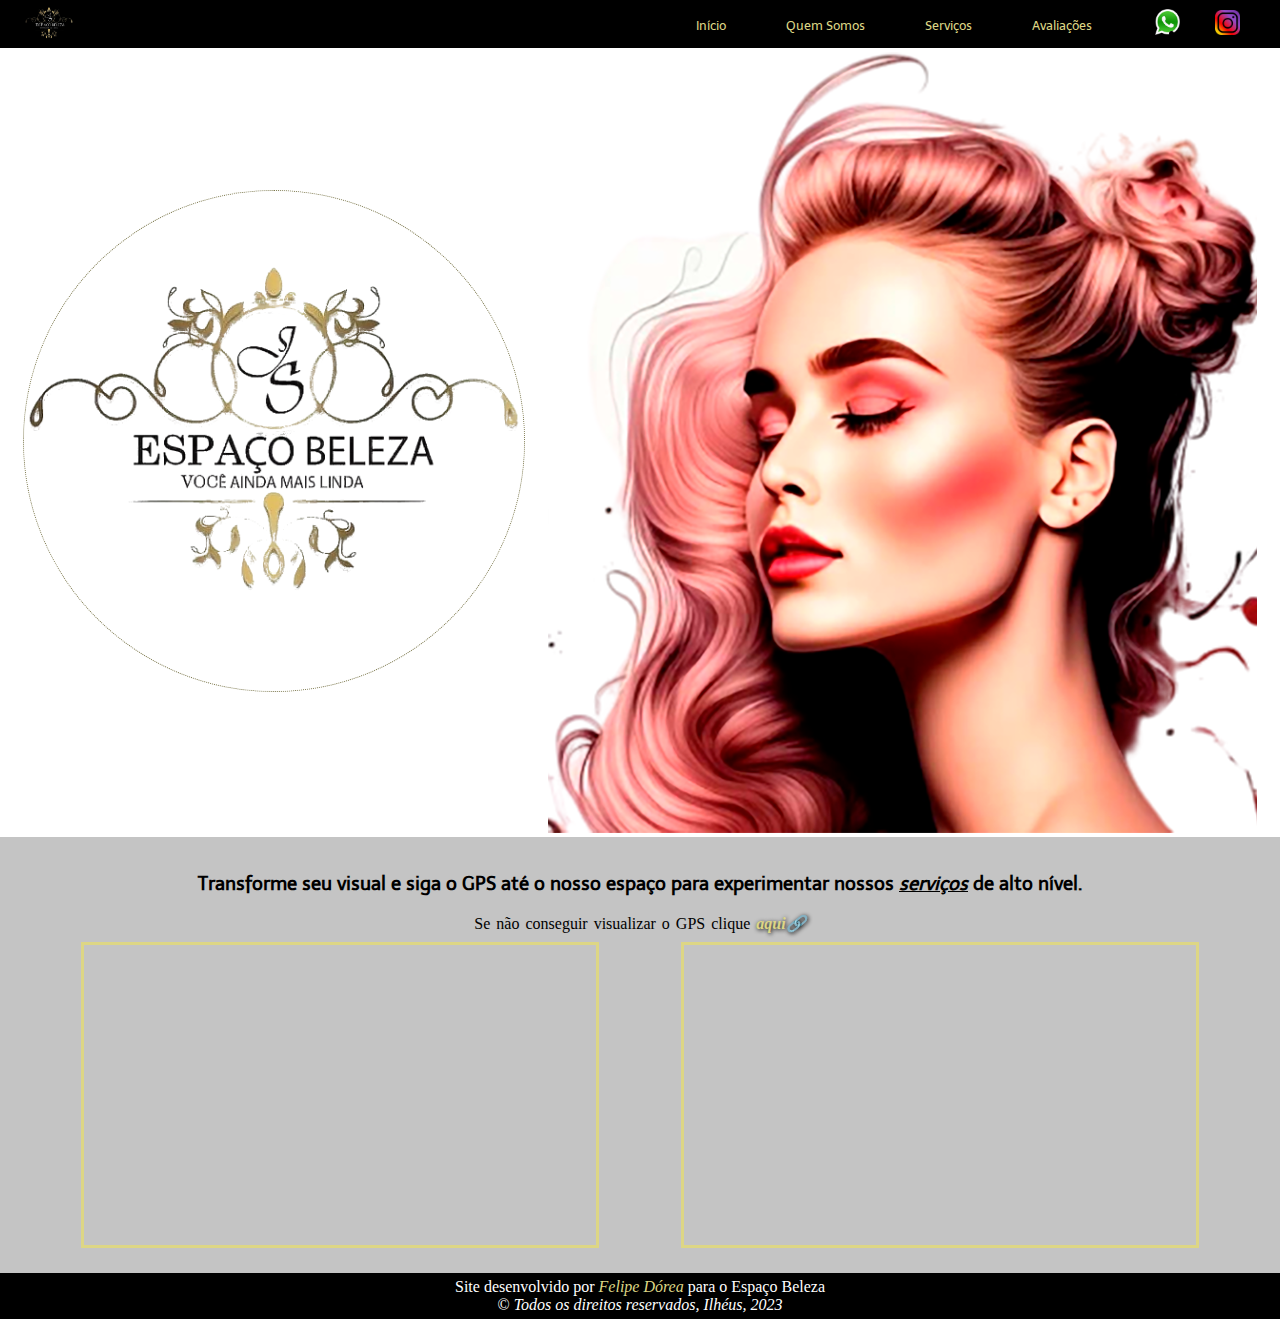
<file: index.html>
<!DOCTYPE html>
<html lang="pt-br">
<head>
    <meta charset="UTF-8">
    <meta http-equiv="X-UA-Compatible" content="IE=edge">
    <meta name="viewport" content="width=device-width, initial-scale=1.0">
    <title>Espaço Beleza - Início</title>
    <link rel="stylesheet" href="../estilo/pag-inicial.css">
    <link rel="shortcut icon" href="../favicon/favicon-16x16.png" type="image/x-icon">
</head>
<body>
        <header>
       <nav class="barra-nav">
            <img src="../imagens/tema-escuro-hd.png" alt="...">
            <ul>
                <a href="index.html" target="_self">
                    <li class="naveg">Início</li>
                </a>
                <a href="paginas/quem-somos.html">
                    <li class="naveg">Quem Somos</li>
                </a>
                <a href="paginas/servicos.html">
                    <li class="naveg">Serviços</li>
                </a>
                <a href="paginas/avaliacoes.html">
                    <li class="naveg">Avaliações</li>
                </a>
                <li class="redes">
                    <a href="#"><img src="../imagens/whatsapp.png" , alt="whatsapp"></a>
                </li>
                <li class="redes"><a href="https://www.instagram.com/espacobeleza.ilheus/" target="_blank"><img src="../imagens/instagram.png" alt="instagram"></a></li>
            </ul>
        </nav>
    </header>
    <main>
        <picture>
            <source media="(max-width: 600px)" srcset="../imagens/tema-claro-sem-fundo-128px.png">
            <source media="(max-width: 900px)" srcset="../imagens/tema-claro-sem-fundo-320px.png">
            <img class="logo-meio" src="../imagens/tema-claro-sem-fundo.png" alt="logo">
        </picture>
        <picture>
            <source media="(max-width: 700px)" srcset="../imagens/fundo-mulher-128px.png">
            <source media="(max-width: 1000px)" srcset="../imagens/fundo-mulher-320px.png">
            <source media="(max-width: 1200px)" srcset="../imagens/fundo-mulher-500px.png">
            <img id="mulher" src="../imagens/fundo-mulher-G.png" alt="mulher-meio">
        </picture>
        </main>
        <aside>
            <div>
                <h3>Transforme seu visual e siga o GPS até o nosso espaço para experimentar nossos <i><u><a id="servicos-gps" href="paginas/servicos.html">serviços</a></u></i> de alto nível.</h3>
                <p>Se não conseguir visualizar o GPS clique <a id="link-gps" href="https://goo.gl/maps/4JHqNV137KsHHDXAA" target="_blank"><i>aqui&#x1F517;</i></a></p>
            </div>
            <div class="iframe-gps">
                <iframe src="https://www.google.com/maps/embed?pb=!4v1673740522791!6m8!1m7!1sFMsJqMzgHg4YrqymwiZQ2w!2m2!1d-14.79746824753851!2d-39.03423133938325!3f323.58278840370446!4f-10.704280639471065!5f0.7820865974627469" width="40%" height="300" style="border:3px solid #ddd685;" allowfullscreen="" loading="lazy" referrerpolicy="no-referrer-when-downgrade"></iframe>
                <iframe src="https://www.google.com/maps/embed?pb=!1m18!1m12!1m3!1d7950687.638710401!2d-41.959936790399524!3d-13.339593319715364!2m3!1f0!2f0!3f0!3m2!1i1024!2i768!4f13.1!3m3!1m2!1s0x7390bbd08285865%3A0xc422ed1fccdaa6c4!2sEspa%C3%A7o%20Beleza!5e0!3m2!1spt-BR!2sbr!4v1673737929612!5m2!1spt-BR!2sbr" width="40%" height="300" style="border:3px solid #ddd685;" allowfullscreen="" loading="lazy" referrerpolicy="no-referrer-when-downgrade"></iframe>
            </div>
        </aside>
        <footer>
            <p>Site desenvolvido por <i style="color: #ddd685;">Felipe Dórea</i> para o Espaço Beleza</p>
            <p>&copy; <i>Todos os direitos reservados, Ilhéus, 2023</i></p>
        </footer>
        </body>
        </html>
</file>
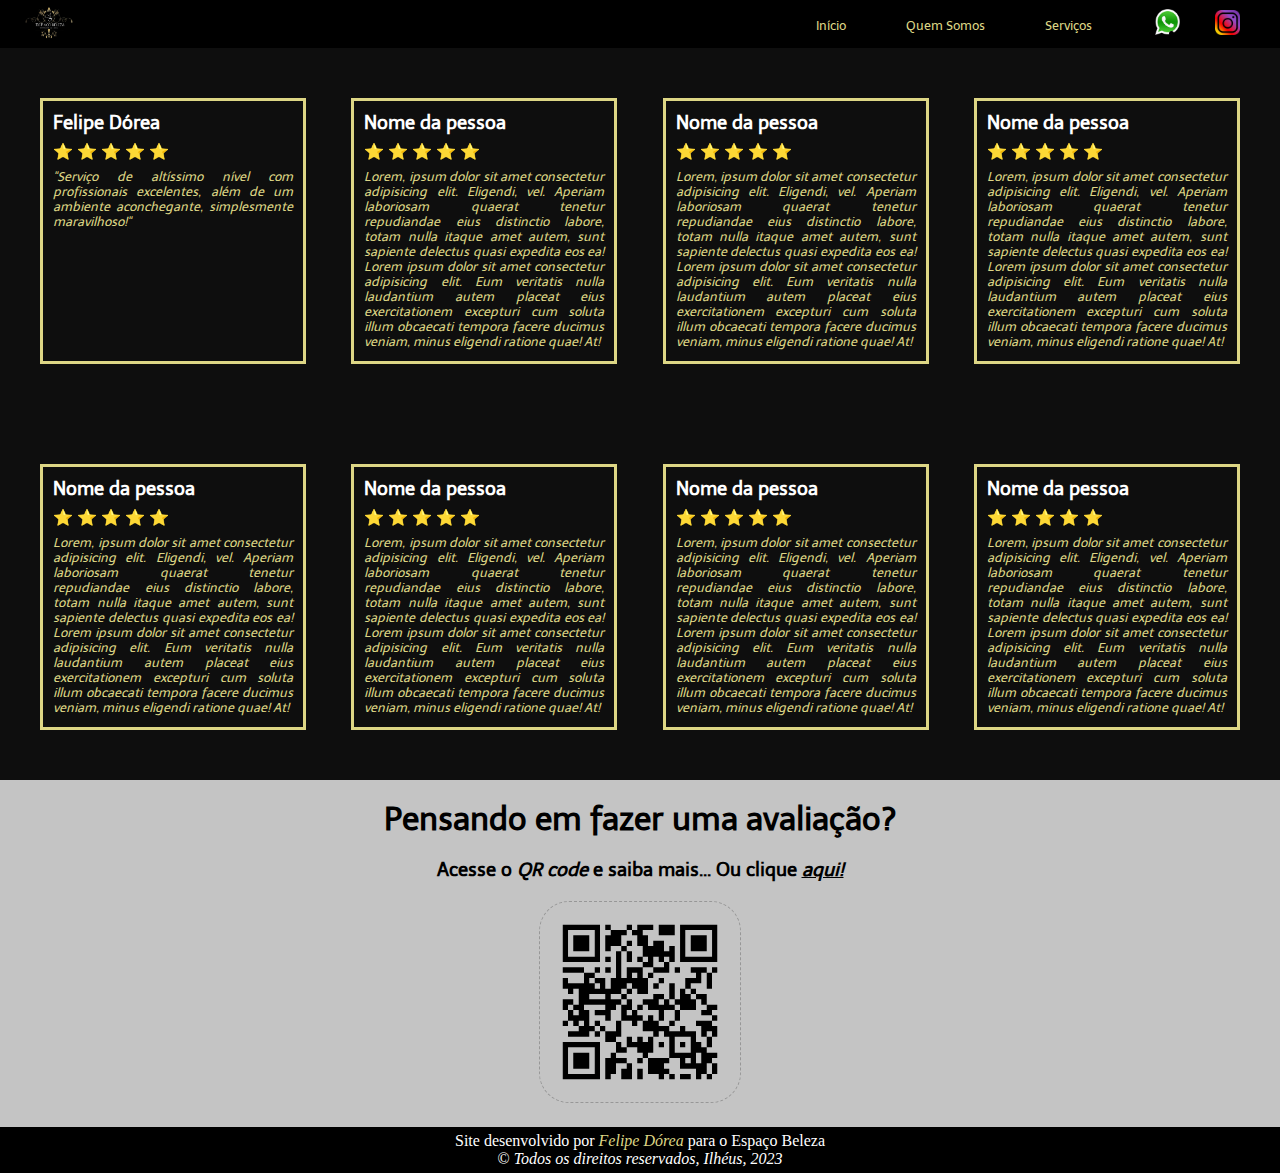
<file: paginas/avaliacoes.html>
<!DOCTYPE html>
<html lang="pt-br">
<head>
    <meta charset="UTF-8">
    <meta http-equiv="X-UA-Compatible" content="IE=edge">
    <meta name="viewport" content="width=device-width, initial-scale=1.0">
    <title>Espaço Beleza - Avaliações</title>
    <link rel="stylesheet" href="../estilo/avaliacoes.css">
    <link rel="shortcut icon" href="../favicon/favicon-16x16.png" type="image/x-icon">
</head>
<body>
        <header>
       <nav class="barra-nav">
            <img src="../imagens/tema-escuro-hd.png" alt="...">
            <ul>
                <a href="../index.html" target="_self">
                    <li class="naveg">Início</li>
                </a>
                <a href="quem-somos.html">
                    <li class="naveg">Quem Somos</li>
                </a>
                <a href="servicos.html">
                    <li class="naveg">Serviços</li>
                </a>
                <li class="redes">
                    <a href="#"><img src="../imagens/whatsapp.png" , alt="whatsapp"></a>
                </li>
                <li class="redes"><a href="https://www.instagram.com/espacobeleza.ilheus/" target="_blank"><img src="../imagens/instagram.png" alt="instagram" ></a></li>
            </ul>
        </nav>
    </header>
    <main>
        <section class="back">
            <div class="caixas">
                <h3 class="nomes">Felipe Dórea</h3>
                <p class="estrelas">&#x2B50; &#x2B50; &#x2B50; &#x2B50; &#x2B50;</p>
                <p class="comentario">"Serviço de altíssimo nível com profissionais excelentes, além de um ambiente aconchegante, simplesmente maravilhoso!"</p>
            </div>
            <div class="caixas">
                <h3 class="nomes">Nome da pessoa</h3>
                <p class="estrelas">&#x2B50; &#x2B50; &#x2B50; &#x2B50; &#x2B50;</p>
                <p class="comentario">Lorem, ipsum dolor sit amet consectetur adipisicing elit. Eligendi, vel. Aperiam laboriosam quaerat tenetur repudiandae eius distinctio labore, totam nulla itaque amet autem, sunt sapiente delectus quasi expedita eos ea! Lorem ipsum dolor sit amet consectetur adipisicing elit. Eum veritatis nulla laudantium autem placeat eius exercitationem excepturi cum soluta illum obcaecati tempora facere ducimus veniam, minus eligendi ratione quae! At!</p>
            </div>
            <div class="caixas">
                <h3 class="nomes">Nome da pessoa</h3>
                <p class="estrelas">&#x2B50; &#x2B50; &#x2B50; &#x2B50; &#x2B50;</p>
                <p class="comentario">Lorem, ipsum dolor sit amet consectetur adipisicing elit. Eligendi, vel. Aperiam laboriosam quaerat tenetur repudiandae eius distinctio labore, totam nulla itaque amet autem, sunt sapiente delectus quasi expedita eos ea! Lorem ipsum dolor sit amet consectetur adipisicing elit. Eum veritatis nulla laudantium autem placeat eius exercitationem excepturi cum soluta illum obcaecati tempora facere ducimus veniam, minus eligendi ratione quae! At!</p>
            </div>
            <div class="caixas">
                <h3 class="nomes">Nome da pessoa</h3>
                <p class="estrelas">&#x2B50; &#x2B50; &#x2B50; &#x2B50; &#x2B50;</p>
                <p class="comentario">Lorem, ipsum dolor sit amet consectetur adipisicing elit. Eligendi, vel. Aperiam laboriosam quaerat tenetur repudiandae eius distinctio labore, totam nulla itaque amet autem, sunt sapiente delectus quasi expedita eos ea! Lorem ipsum dolor sit amet consectetur adipisicing elit. Eum veritatis nulla laudantium autem placeat eius exercitationem excepturi cum soluta illum obcaecati tempora facere ducimus veniam, minus eligendi ratione quae! At!</p>
            </div>
            <div class="caixas">
                <h3 class="nomes">Nome da pessoa</h3>
                <p class="estrelas">&#x2B50; &#x2B50; &#x2B50; &#x2B50; &#x2B50;</p>
                <p class="comentario">Lorem, ipsum dolor sit amet consectetur adipisicing elit. Eligendi, vel. Aperiam laboriosam quaerat tenetur repudiandae eius distinctio labore, totam nulla itaque amet autem, sunt sapiente delectus quasi expedita eos ea! Lorem ipsum dolor sit amet consectetur adipisicing elit. Eum veritatis nulla laudantium autem placeat eius exercitationem excepturi cum soluta illum obcaecati tempora facere ducimus veniam, minus eligendi ratione quae! At!</p>
            </div>
            <div class="caixas">
                <h3 class="nomes">Nome da pessoa</h3>
                <p class="estrelas">&#x2B50; &#x2B50; &#x2B50; &#x2B50; &#x2B50;</p>
                <p class="comentario">Lorem, ipsum dolor sit amet consectetur adipisicing elit. Eligendi, vel. Aperiam laboriosam quaerat tenetur repudiandae eius distinctio labore, totam nulla itaque amet autem, sunt sapiente delectus quasi expedita eos ea! Lorem ipsum dolor sit amet consectetur adipisicing elit. Eum veritatis nulla laudantium autem placeat eius exercitationem excepturi cum soluta illum obcaecati tempora facere ducimus veniam, minus eligendi ratione quae! At!</p>
            </div>
            <div class="caixas">
                <h3 class="nomes">Nome da pessoa</h3>
                <p class="estrelas">&#x2B50; &#x2B50; &#x2B50; &#x2B50; &#x2B50;</p>
                <p class="comentario">Lorem, ipsum dolor sit amet consectetur adipisicing elit. Eligendi, vel. Aperiam laboriosam quaerat tenetur repudiandae eius distinctio labore, totam nulla itaque amet autem, sunt sapiente delectus quasi expedita eos ea! Lorem ipsum dolor sit amet consectetur adipisicing elit. Eum veritatis nulla laudantium autem placeat eius exercitationem excepturi cum soluta illum obcaecati tempora facere ducimus veniam, minus eligendi ratione quae! At!</p>
            </div>
            <div class="caixas">
                <h3 class="nomes">Nome da pessoa</h3>
                <p class="estrelas">&#x2B50; &#x2B50; &#x2B50; &#x2B50; &#x2B50;</p>
                <p class="comentario">Lorem, ipsum dolor sit amet consectetur adipisicing elit. Eligendi, vel. Aperiam laboriosam quaerat tenetur repudiandae eius distinctio labore, totam nulla itaque amet autem, sunt sapiente delectus quasi expedita eos ea! Lorem ipsum dolor sit amet consectetur adipisicing elit. Eum veritatis nulla laudantium autem placeat eius exercitationem excepturi cum soluta illum obcaecati tempora facere ducimus veniam, minus eligendi ratione quae! At!</p>
            </div>
        </section>
    </main>
    <aside>
        <h1>Pensando em fazer uma avaliação?</h1>
        <h3>Acesse o <i>QR code</i> e saiba mais... Ou clique <a href="https://api.whatsapp.com/send?phone=557381186010">aqui!</a></h3>
        <img id="qrcode" src="../imagens/qrcode-avaliacao-removebg-preview.png" alt="QRcode">
    </aside>
    <footer>
        <p>Site desenvolvido por <i style="color: #ddd685;">Felipe Dórea</i> para o Espaço Beleza</p>
        <p>&copy; <i>Todos os direitos reservados, Ilhéus, 2023</i></p>
    </footer>
</body>
</html>
</file>
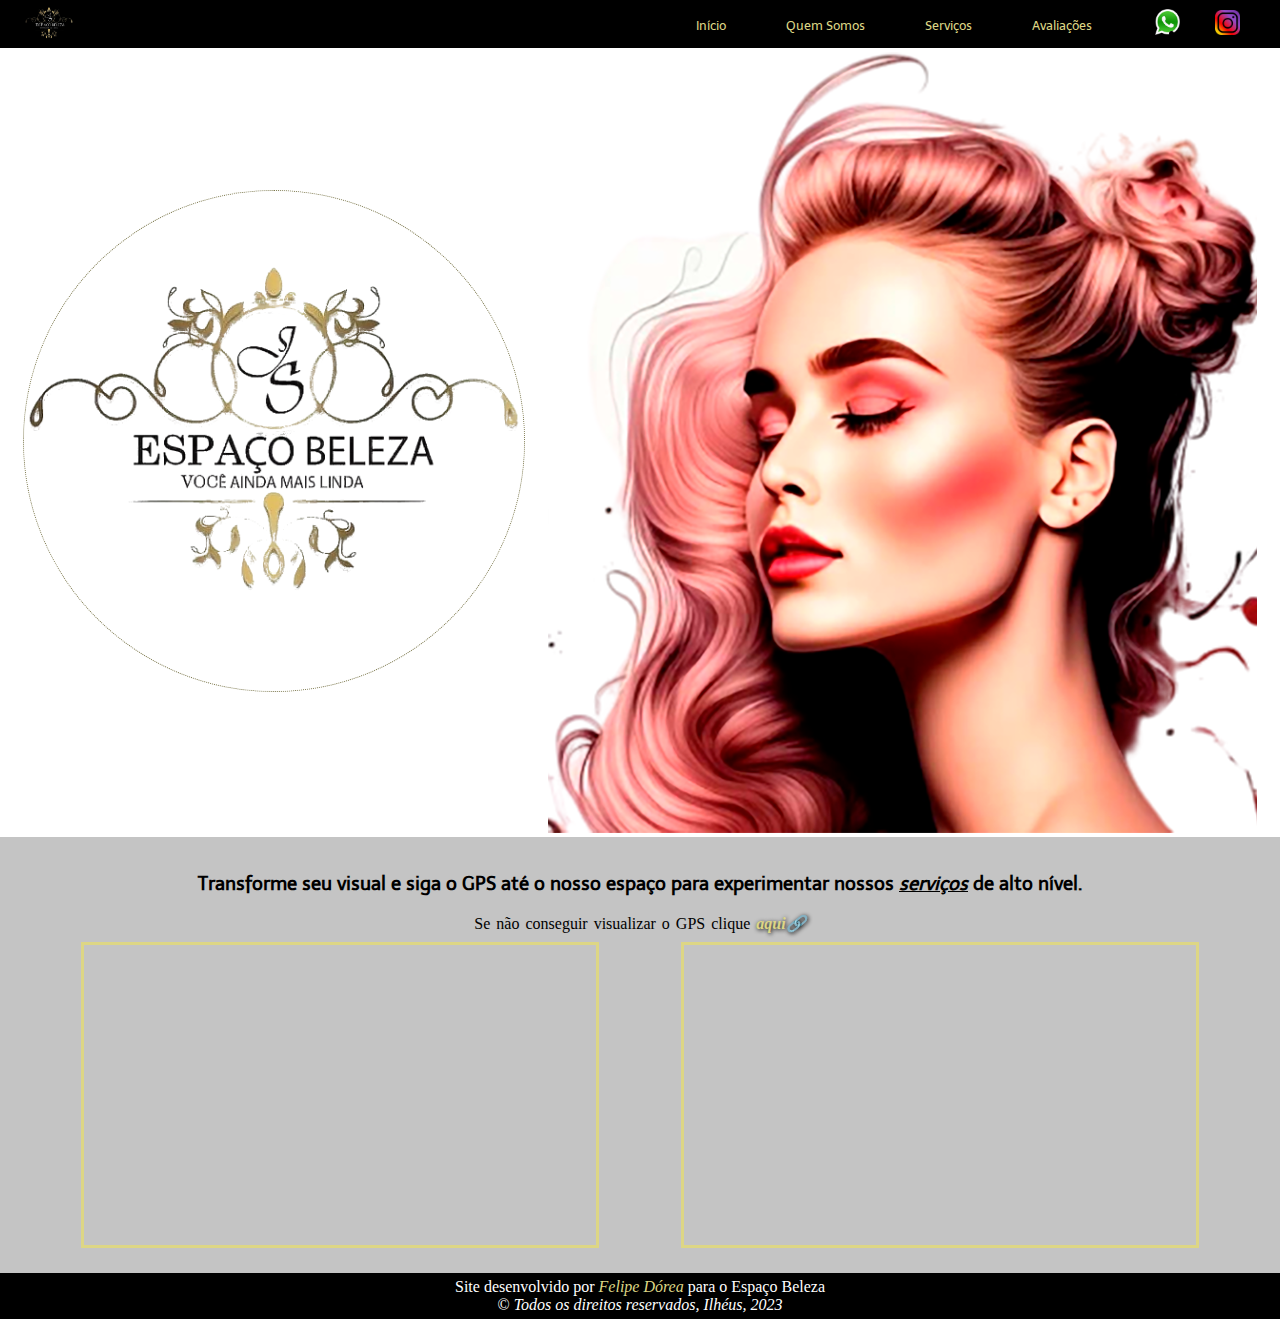
<file: paginas/pag-inicial.html>
<!DOCTYPE html>
<html lang="pt-br">
<head>
    <meta charset="UTF-8">
    <meta http-equiv="X-UA-Compatible" content="IE=edge">
    <meta name="viewport" content="width=device-width, initial-scale=1.0">
    <title>Espaço Beleza - Início</title>
    <link rel="stylesheet" href="../estilo/pag-inicial.css">
    <link rel="shortcut icon" href="../favicon/favicon.ico" type="image/x-icon">
</head>
<body>
        <header>
       <nav class="barra-nav">
            <img src="../imagens/tema-escuro-hd.png" alt="...">
            <ul>
                <a href="pag-inicial.html" target="_self">
                    <li class="naveg">Início</li>
                </a>
                <a href="quem-somos.html">
                    <li class="naveg">Quem Somos</li>
                </a>
                <a href="servicos.html">
                    <li class="naveg">Serviços</li>
                </a>
                <a href="avaliacoes.html">
                    <li class="naveg">Avaliações</li>
                </a>
                <li class="redes">
                    <a href="#"><img src="../imagens/whatsapp.png" , alt="whatsapp"></a>
                </li>
                <li class="redes"><a href="https://www.instagram.com/espacobeleza.ilheus/" target="_blank"><img src="../imagens/instagram.png" alt="instagram"></a></li>
            </ul>
        </nav>
    </header>
    <main>
        <picture>
            <source media="(max-width: 600px)" srcset="../imagens/tema-claro-sem-fundo-128px.png">
            <source media="(max-width: 900px)" srcset="../imagens/tema-claro-sem-fundo-320px.png">
            <img class="logo-meio" src="../imagens/tema-claro-sem-fundo.png" alt="logo">
        </picture>
        <picture>
            <source media="(max-width: 700px)" srcset="../imagens/fundo-mulher-128px.png">
            <source media="(max-width: 1000px)" srcset="../imagens/fundo-mulher-320px.png">
            <source media="(max-width: 1200px)" srcset="../imagens/fundo-mulher-500px.png">
            <img id="mulher" src="../imagens/fundo-mulher-G.png" alt="mulher-meio">
        </picture>
        </main>
        <aside>
            <div>
                <h3>Transforme seu visual e siga o GPS até o nosso espaço para experimentar nossos <i><u><a id="servicos-gps" href="servicos.html">serviços</a></u></i> de alto nível.</h3>
                <p>Se não conseguir visualizar o GPS clique <a id="link-gps" href="https://goo.gl/maps/4JHqNV137KsHHDXAA" target="_blank"><i>aqui&#x1F517;</i></a></p>
            </div>
            <div class="iframe-gps">
                <iframe src="https://www.google.com/maps/embed?pb=!4v1673740522791!6m8!1m7!1sFMsJqMzgHg4YrqymwiZQ2w!2m2!1d-14.79746824753851!2d-39.03423133938325!3f323.58278840370446!4f-10.704280639471065!5f0.7820865974627469" width="40%" height="300" style="border:3px solid #ddd685;" allowfullscreen="" loading="lazy" referrerpolicy="no-referrer-when-downgrade"></iframe>
                <iframe src="https://www.google.com/maps/embed?pb=!1m18!1m12!1m3!1d7950687.638710401!2d-41.959936790399524!3d-13.339593319715364!2m3!1f0!2f0!3f0!3m2!1i1024!2i768!4f13.1!3m3!1m2!1s0x7390bbd08285865%3A0xc422ed1fccdaa6c4!2sEspa%C3%A7o%20Beleza!5e0!3m2!1spt-BR!2sbr!4v1673737929612!5m2!1spt-BR!2sbr" width="40%" height="300" style="border:3px solid #ddd685;" allowfullscreen="" loading="lazy" referrerpolicy="no-referrer-when-downgrade"></iframe>
            </div>
        </aside>
        <footer>
            <p>Site desenvolvido por <i style="color: #ddd685;">Felipe Dórea</i> para o Espaço Beleza</p>
            <p>&copy; <i>Todos os direitos reservados, Ilhéus, 2023</i></p>
        </footer>
        </body>
        </html>
</file>
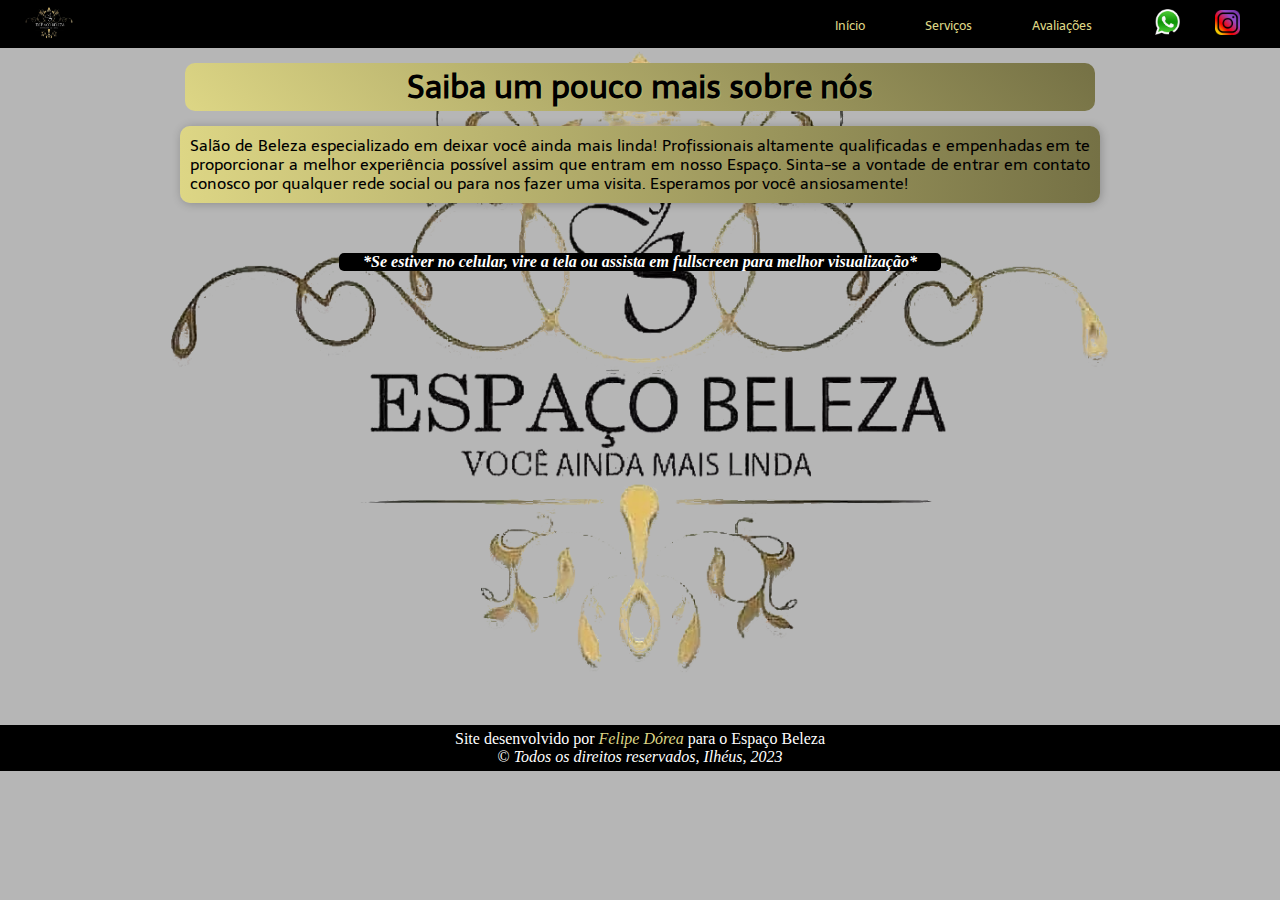
<file: paginas/quem-somos.html>
<!DOCTYPE html>
<html lang="pt-br">
<head>
    <meta charset="UTF-8">
    <meta http-equiv="X-UA-Compatible" content="IE=edge">
    <meta name="viewport" content="width=device-width, initial-scale=1.0">
    <title>Espaço Beleza - Quem Somos</title>
    <link rel="stylesheet" href="../estilo/quem-somos.css">
    <link rel="shortcut icon" href="../favicon/favicon-16x16.png" type="image/x-icon">
</head>
<body>
        <header>
       <nav class="barra-nav">
            <img src="../imagens/tema-escuro-hd.png" alt="...">
            <ul>
                <a href="../index.html" target="_self">
                    <li class="naveg">Início</li>
                </a>
                <a href="servicos.html">
                    <li class="naveg">Serviços</li>
                </a>
                <a href="avaliacoes.html">
                    <li class="naveg">Avaliações</li>
                </a>
                </a>
                <li class="redes">
                    <a href="#"><img src="../imagens/whatsapp.png" , alt="whatsapp"></a>
                </li>
                <li class="redes"><a href="https://www.instagram.com/espacobeleza.ilheus/" target="_blank"><img src="../imagens/instagram.png" alt="instagram"></a></li>
            </ul>
        </nav>
    </header>
    <main>
        <h1>Saiba um pouco mais sobre nós</h1>
        <div id="paragrafo">
            <p id="resumo">Salão de Beleza especializado em deixar você ainda mais linda! Profissionais altamente qualificadas e empenhadas em te proporcionar a melhor experiência possível assim que entram em nosso Espaço. Sinta-se a vontade de entrar em contato conosco por qualquer rede social ou para nos fazer uma visita. Esperamos por você ansiosamente!</p>
        </div>
        
        <div class="video-clip" >
            <p id="titulo-iframe"><i>*Se estiver no celular, vire a tela ou assista em fullscreen para melhor visualização*</i></p>
            <iframe allow="autoplay" style="border:none" src="https://clipchamp.com/watch/16Gw0WcbL6X/embed" allowfullscreen width="47%" height="400">
            </iframe>
        </div>
    </main>
    <footer>
        <p>Site desenvolvido por <i style="color: #ddd685;">Felipe Dórea</i> para o Espaço Beleza</p>
        <p>&copy; <i>Todos os direitos reservados, Ilhéus, 2023</i></p>
    </footer>
    </body>
    </html>
</file>
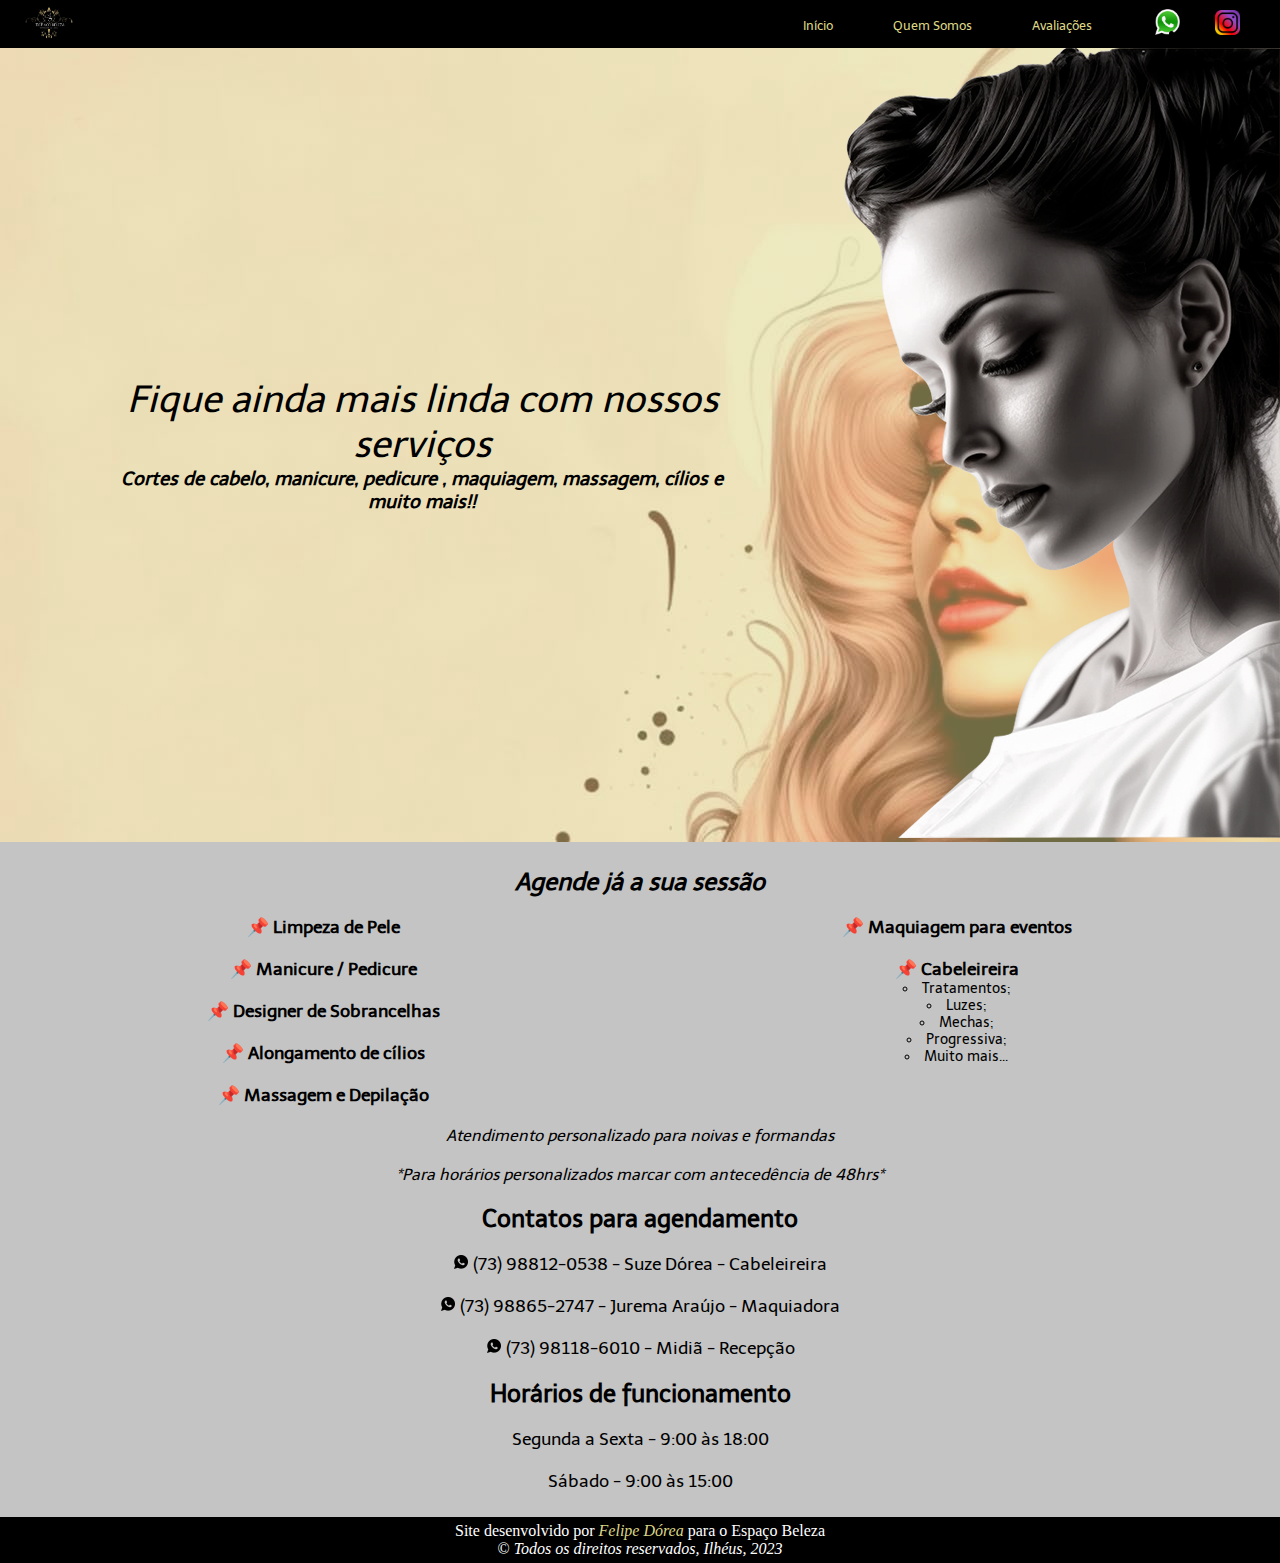
<file: paginas/servicos.html>
<!DOCTYPE html>
<html lang="pt-br">
<head>
    <meta charset="UTF-8">
    <meta http-equiv="X-UA-Compatible" content="IE=edge">
    <meta name="viewport" content="width=device-width, initial-scale=1.0">
    <title>Espaço Beleza - Serviços</title>
    <link rel="stylesheet" href="../estilo/servicos.css">
    <link rel="shortcut icon" href="../favicon/favicon-16x16.png" type="image/x-icon">
</head>
<body>
        <header>
       <nav class="barra-nav">
            <img src="../imagens/tema-escuro-hd.png" alt="...">
            <ul>
                <a href="../index.html" target="_self">
                    <li class="naveg">Início</li>
                </a>
                <a href="quem-somos.html">
                    <li class="naveg">Quem Somos</li>
                </a>
                <a href="avaliacoes.html">
                    <li class="naveg">Avaliações</li>
                </a>
                <li class="redes">
                    <a href="#" target="_blank"><img src="../imagens/whatsapp.png" alt="whatsapp"></a>
                </li>
                <li class="redes"><a href="https://www.instagram.com/espacobeleza.ilheus/" target="_blank"><img src="../imagens/instagram.png" alt="instagram"></a></li>
            </ul>
        </nav>
    </header>
    <main>
        <h3><span>Fique ainda mais linda com nossos serviços</span><p><i>Cortes de cabelo, manicure, pedicure , maquiagem, massagem, cílios e muito mais!!</i></p></h3>
        <picture>
            <source media="(max-width: 1000px)" srcset="../imagens\R-128px.png">
            <source media="(max-width: 1092px)" srcset="../imagens/serv-sem-fundo-pq.png">
            <img src="../imagens/serv-sem-fundo.png" alt="imagem-mulher">
        </picture>
    </main>
    <aside>
        <i>
            <h3>Agende já a sua sessão</h3>
        </i>
        <section class="servicos-lista">
            <ul class="serv-list">
                <li class="lista">&#x1F4CC; Limpeza de Pele</li>
                <li class="lista">&#x1F4CC; Manicure / Pedicure</li>
                <li class="lista">&#x1F4CC; Designer de Sobrancelhas</li>
                <li class="lista">&#x1F4CC; Alongamento de cílios</li>
                <li class="lista">&#x1F4CC; Massagem e Depilação</li>
                <li class="lista">&#x1F4CC; Maquiagem para eventos</li>
                <li class="lista">&#x1F4CC; Cabeleireira
                    <ul class="sublista">
                        <li>Tratamentos;</li>
                        <li>Luzes;</li>
                        <li>Mechas;</li>
                        <li>Progressiva;</li>
                        <li>Muito mais...</li>
                    </ul>
                </li>
            </ul>
            <p class="agendamentos-persona">Atendimento personalizado para noivas e formandas</p>
            <p class="agendamentos-persona">*Para horários personalizados marcar com antecedência de 48hrs*</p>
            </section>
            <h3>Contatos para agendamento</h3>
            <ul class="contat-agend">
                <li class="contatos"><img class="darkzap" src="../imagens/whatsapp-dark.png" alt="whatsapp-icon"> (73) 98812-0538 - Suze Dórea - Cabeleireira</li>
                <li class="contatos"><img class="darkzap" src="../imagens/whatsapp-dark.png" alt="whatsapp-icon"> (73) 98865-2747 - Jurema Araújo - Maquiadora</li>
                <li class="contatos"><img class="darkzap" src="../imagens/whatsapp-dark.png" alt="whatsapp-icon"> (73) 98118-6010 - Midiã - Recepção</li>
            </ul>
            <h3>Horários de funcionamento</h3>
            <ul class="horarios">
                <li class="horas">Segunda a Sexta - 9:00 às 18:00</li>
                <li class="horas">Sábado - 9:00 às 15:00</li>
            </ul>
    </aside>
    <footer>
        <p>Site desenvolvido por <i style="color: #ddd685;">Felipe Dórea</i> para o Espaço Beleza</p>
        <p>&copy; <i>Todos os direitos reservados, Ilhéus, 2023</i></p>
    </footer>
</body>
</html>
</file>
<file: estilo/pag-inicial.css>
@charset "UTF-8";

@import url('https://fonts.googleapis.com/css2?family=M+PLUS+Rounded+1c:wght@100;300;400;500;700;800;900&family=Telex&display=swap');

/* font-family: 'M PLUS Rounded 1c', sans-serif;
font-family: 'Telex', sans-serif;*/

*{
    margin: 0px;
    padding: 0px;
}

body{
    padding: 0px;
    margin: 0px;
}

header{
    max-width: 100%;
    background-color: black;
    max-height: fit-content;
}

.barra-nav{
    display: flex;
    flex-direction: row;
    justify-content: space-between;
    align-items: center;
    flex-wrap: wrap;
}

nav img{
    max-width: 48px;
    margin-left: 25px;
}

nav ul{
    background-color: transparent;
    margin-right: 35px;
    display: flex;
    flex-direction: row;
    justify-content: space-between;
    align-items: center;
    flex-wrap: wrap;
    
}

.naveg{
    font-family: 'Telex', sans-serif;
    color: #ddd685;
    list-style-type: none;
    margin-right: 28px;
    margin-left: 27px;
    margin-top: 9px;
    font-size: .8em;
    padding-right: 5px;
    padding-bottom: 7px;
    transition: .2s;
}

.redes{
    margin-left: 0px;
    padding-left: 2px;
    padding-right: 2px;
    margin-right: 0px;
}

a{
    text-decoration: none;
}

.naveg:hover{
    text-decoration: underline;
    color: #ffffff;
    font-size: .9em;
}

.redes img{
    max-width: 25px;
    padding: 3px;
}

.redes img:hover{
    border: .5px dotted #ddd685;
    border-radius: 50%;
}

main{
    max-width: 1920px;
    display: flex;
    flex-direction: row;
    align-items: center;
    justify-content: space-evenly;
    flex-wrap: wrap;
}

.logo-meio{
    max-width: 500px;
    border: 1px dotted #797549;
    border-radius: 50%;
}

#mulher{
    max-width: 750px;
}

aside{
    background-color: rgb(196, 196, 196);
    text-align: center;
    width: 100%;
    height: fit-content;
    padding: 25px 0px;
}

aside h3{
    padding: 10px 0px;
    font-family: 'Telex', sans-serif;;
}

aside p{
    padding: 9px;
    word-spacing: 2px;
}

#servicos-gps{
    color: black;
}

#servicos-gps:hover{
    color: rgba(37, 37, 37, 0.637)
}

#link-gps{
    color: #ddd685;
    font-weight: bold;
    text-shadow: 1px 1px 4px black;
}

#link-gps:hover{
    text-decoration: underline;
    color: #f7ee94;
}

.iframe-gps{
    display: flex;
    flex-direction: row;
    justify-content: space-evenly;
    align-items: center;
}

footer{
    display: block;
    font-family: 'Telex, sans-serif';
    background-color: black;
    text-align: center;
    color: white;
    padding: 5px 0px 5px 0px;
}
</file>
<file: estilo/avaliacoes.css>
@charset "UTF-8";

@import url('https://fonts.googleapis.com/css2?family=M+PLUS+Rounded+1c:wght@100;300;400;500;700;800;900&family=Telex&display=swap');

/* font-family: 'M PLUS Rounded 1c', sans-serif;
font-family: 'Telex', sans-serif;*/

*{
    margin: 0px;
    padding: 0px;
}

body{
    padding: 0px;
    margin: 0px;
}

header{
    max-width: 100%;
    background-color: black;
    max-height: fit-content;
}

.barra-nav{
    display: flex;
    flex-direction: row;
    justify-content: space-between;
    align-items: center;
    flex-wrap: wrap;
}

nav img{
    max-width: 48px;
    margin-left: 25px;
}

nav ul{
    background-color: transparent;
    margin-right: 35px;
    display: flex;
    flex-direction: row;
    justify-content: space-between;
    align-items: center;
    flex-wrap: wrap;
    
}

.naveg{
    font-family: 'Telex', sans-serif;
    color: #ddd685;
    list-style-type: none;
    margin-right: 28px;
    margin-left: 27px;
    margin-top: 9px;
    font-size: .8em;
    padding-right: 5px;
    padding-bottom: 7px;
    transition: .2s;
}

.redes{
    margin-left: 0px;
    padding-left: 2px;
    padding-right: 2px;
    margin-right: 0px;
}

a{
    text-decoration: none;
}

.naveg:hover{
    text-decoration: underline;
    color: #ffffff;
    font-size: .9em;
}

.redes img{
    max-width: 25px;
    padding: 3px;
}

.redes img:hover{
    border: .5px dotted #ddd685;
    border-radius: 50%;
}

main{
    font-family: 'Telex', sans-serif;
    background-color: rgba(0, 0, 0, 0.945);
    margin: auto;
    max-width: 1920px;
}

.back{
    display: flex;
    flex-direction: row;
    justify-content: space-evenly;
    align-items: center;
    flex-wrap: wrap;
}

.caixas{
    max-width: 240px;
    border: 3px solid #ddd685;
    padding: 10px;
    margin: 50px 5px;
    height: 240px;
}

.nomes{
    color: white;
    padding-bottom: 8px;
    text-align: left;
}

.estrelas{
    color: yellow;
    padding-bottom: 8px;
}

.comentario{
    text-align: justify;
    color: #ddd685;
    font-style: italic;
    font-size: .8em;
}

aside{
    background-color: rgb(196, 196, 196);
    font-family: 'Telex', sans-serif;
    padding: 20px;
    max-width: 100%;
    text-align: center;
}

aside h1, h3{
    text-align: center;
    padding-bottom: 20px;
}

aside h3 a{
    text-decoration: underline;
    color: black;
    font-style: italic;
    transition: .1s;
}

aside h3 a:hover{
    color: #535031;
}

aside img#qrcode{
    max-width: 200px;
    border: 1px dashed rgba(0, 0, 0, 0.226);
    border-radius: 30px;
}


footer{
    display: block;
    font-family: 'Telex, sans-serif';
    background-color: black;
    text-align: center;
    color: white;
    padding: 5px 0px 5px 0px;
}
</file>
<file: estilo/quem-somos.css>
@charset "UTF-8";

@import url('https://fonts.googleapis.com/css2?family=M+PLUS+Rounded+1c:wght@100;300;400;500;700;800;900&family=Telex&display=swap');

/* font-family: 'M PLUS Rounded 1c', sans-serif;
font-family: 'Telex', sans-serif;*/

*{
    margin: 0px;
    padding: 0px;
}

body{
    background-color: rgba(0, 0, 0, 0.288);
    background-image: url(../imagens/tema-claro-sem-fundo.png);
    background-size: 75%;
    background-repeat: no-repeat;
    background-position: center;
    padding: 0px;
    margin: 0px;
}

header{
    max-width: 100%;
    background-color: black;
    max-height: fit-content;
}

.barra-nav{
    display: flex;
    flex-direction: row;
    justify-content: space-between;
    align-items: center;
    flex-wrap: wrap;
}

nav img{
    max-width: 48px;
    margin-left: 25px;
}

nav ul{
    background-color: transparent;
    margin-right: 35px;
    display: flex;
    flex-direction: row;
    justify-content: space-between;
    align-items: center;
    flex-wrap: wrap;
    
}

.naveg{
    font-family: 'Telex', sans-serif;
    color: #ddd685;
    list-style-type: none;
    margin-right: 28px;
    margin-left: 27px;
    margin-top: 9px;
    font-size: .8em;
    padding-right: 5px;
    padding-bottom: 7px;
    transition: .2s;
}

.redes{
    margin-left: 0px;
    padding-left: 2px;
    padding-right: 2px;
    margin-right: 0px;
}

a{
    text-decoration: none;
}

.naveg:hover{
    text-decoration: underline;
    color: #ffffff;
    font-size: .9em;
}

.redes img{
    max-width: 25px;
    padding: 3px;
}

.redes img:hover{
    border: .5px dotted #ddd685;
    border-radius: 50%;
}

main{
    margin: auto;
    max-width: 1920px;
}

.video-clip{
    text-align: center;
    height: fit-content;
    margin: 50px auto;
}

main h1{
    background-image: linear-gradient(45deg, #ddd685, #757145);
    max-width: 900px;
    font-family: 'Telex', sans-serif;
    margin: 15px auto;
    text-align: center;
    padding: 5px;
    border-radius: 10px;
    text-shadow: 1px 1px 1px #ddd68559;
}

#titulo-iframe{
    text-align: center;
    padding-bottom: 0px;
    font-weight: bolder;
    background-color: black;
    max-width: 47%;
    margin: auto;
    color: white;
    border-radius: 5px;
}

#paragrafo{
    background-image: linear-gradient(to right, #ddd685, #757145);
    margin: 10px auto;
    max-width: fit-content;
    color: black;
    border-radius: 10px;
    box-shadow: 1px 1px 10px rgba(0, 0, 0, 0.226);
}

#resumo{
    font-family: 'Telex', sans-serif;
    font-weight: lighter;
    margin: auto;
    text-align: justify;
    max-width: 900px;
    padding: 10px;
}

footer{
    display: block;
    font-family: 'Telex, sans-serif';
    background-color: black;
    text-align: center;
    color: white;
    padding: 5px 0px 5px 0px;
}
</file>
<file: estilo/servicos.css>
@charset "UTF-8";

@import url('https://fonts.googleapis.com/css2?family=M+PLUS+Rounded+1c:wght@100;300;400;500;700;800;900&family=Telex&display=swap');

/* font-family: 'M PLUS Rounded 1c', sans-serif;
font-family: 'Telex', sans-serif;*/

*{
    margin: 0px;
    padding: 0px;
}

body{
    background-image: url(../imagens/fundo.jpg);
    background-repeat: no-repeat;
    background-size: auto;
    padding: 0px;
    margin: 0px;
}

header{
    max-width: 100%;
    background-color: black;
    max-height: fit-content;
}

.barra-nav{
    display: flex;
    flex-direction: row;
    justify-content: space-between;
    align-items: center;
    flex-wrap: wrap;
}

nav img{
    max-width: 48px;
    margin-left: 25px;
}

nav ul{
    background-color: transparent;
    margin-right: 35px;
    display: flex;
    flex-direction: row;
    justify-content: space-between;
    align-items: center;
    flex-wrap: wrap;
    
}

.naveg{
    font-family: 'Telex', sans-serif;
    color: #ddd685;
    list-style-type: none;
    margin-right: 28px;
    margin-left: 27px;
    margin-top: 9px;
    font-size: .8em;
    padding-right: 5px;
    padding-bottom: 7px;
    transition: .2s;
}

.redes{
    margin-left: 0px;
    padding-left: 2px;
    padding-right: 2px;
    margin-right: 0px;
}

a{
    text-decoration: none;
}

.naveg:hover{
    text-decoration: underline;
    color: #ffffff;
    font-size: .9em;
}

.redes img{
    max-width: 25px;
    padding: 3px;
}

.redes img:hover{
    border: .5px dotted #ddd685;
    border-radius: 50%;
}

main{
    background-color: #ddd68580;
    max-width: 1920px;
    display: flex;
    flex-direction: row;
    align-items: center;
    justify-content: space-evenly;
    flex-wrap: wrap;
}

main h3{
    max-width: 644px;
    max-height: fit-content;
    margin: auto;
    font-family: 'Telex', sans-serif;
    text-align: center;
}

span{
    max-width: 228px;
    font-size: 2em;
    font-weight: lighter;
    font-style: italic;
}

aside{
    font-family: 'Telex', sans-serif;;
    background-color: rgb(196, 196, 196);
    padding: 15px;
}

aside h3{
    text-align: center;
    font-size: 1.5em;
    padding: 10px;
}

.serv-list{
    list-style-position: inside;
    columns: 2;
    width: 100%;
}

.lista{
    text-align: center;
    list-style-type: none;
    color: black;
    font-size: 1.1em;
    font-weight: bold;
    padding: 10px;
    margin: 0px;
}

.sublista{
    list-style-position: inside;
    list-style-type: circle;
    color: black;
    font-size: .8em;
    font-weight: normal;
}

.agendamentos-persona{
    text-align: center;
    color: black;
    font-size: 1em;
    padding: 10px;
    font-weight: light;
    font-style: italic;
}

.contat-agend{
    list-style-type: none;
    columns: 1;
}

.contatos{
    text-align: center;
    font-size: 1.1em;
    padding: 10px;
}

.darkzap{
    max-width: 16px;
}

.horarios{
    list-style-type: none;
}

.horas{
    text-align: center;
    font-size: 1.1em;
    padding: 10px;
}

footer{
    display: block;
    font-family: 'Telex, sans-serif';
    background-color: black;
    text-align: center;
    color: white;
    padding: 5px 0px 5px 0px;
}
</file>
